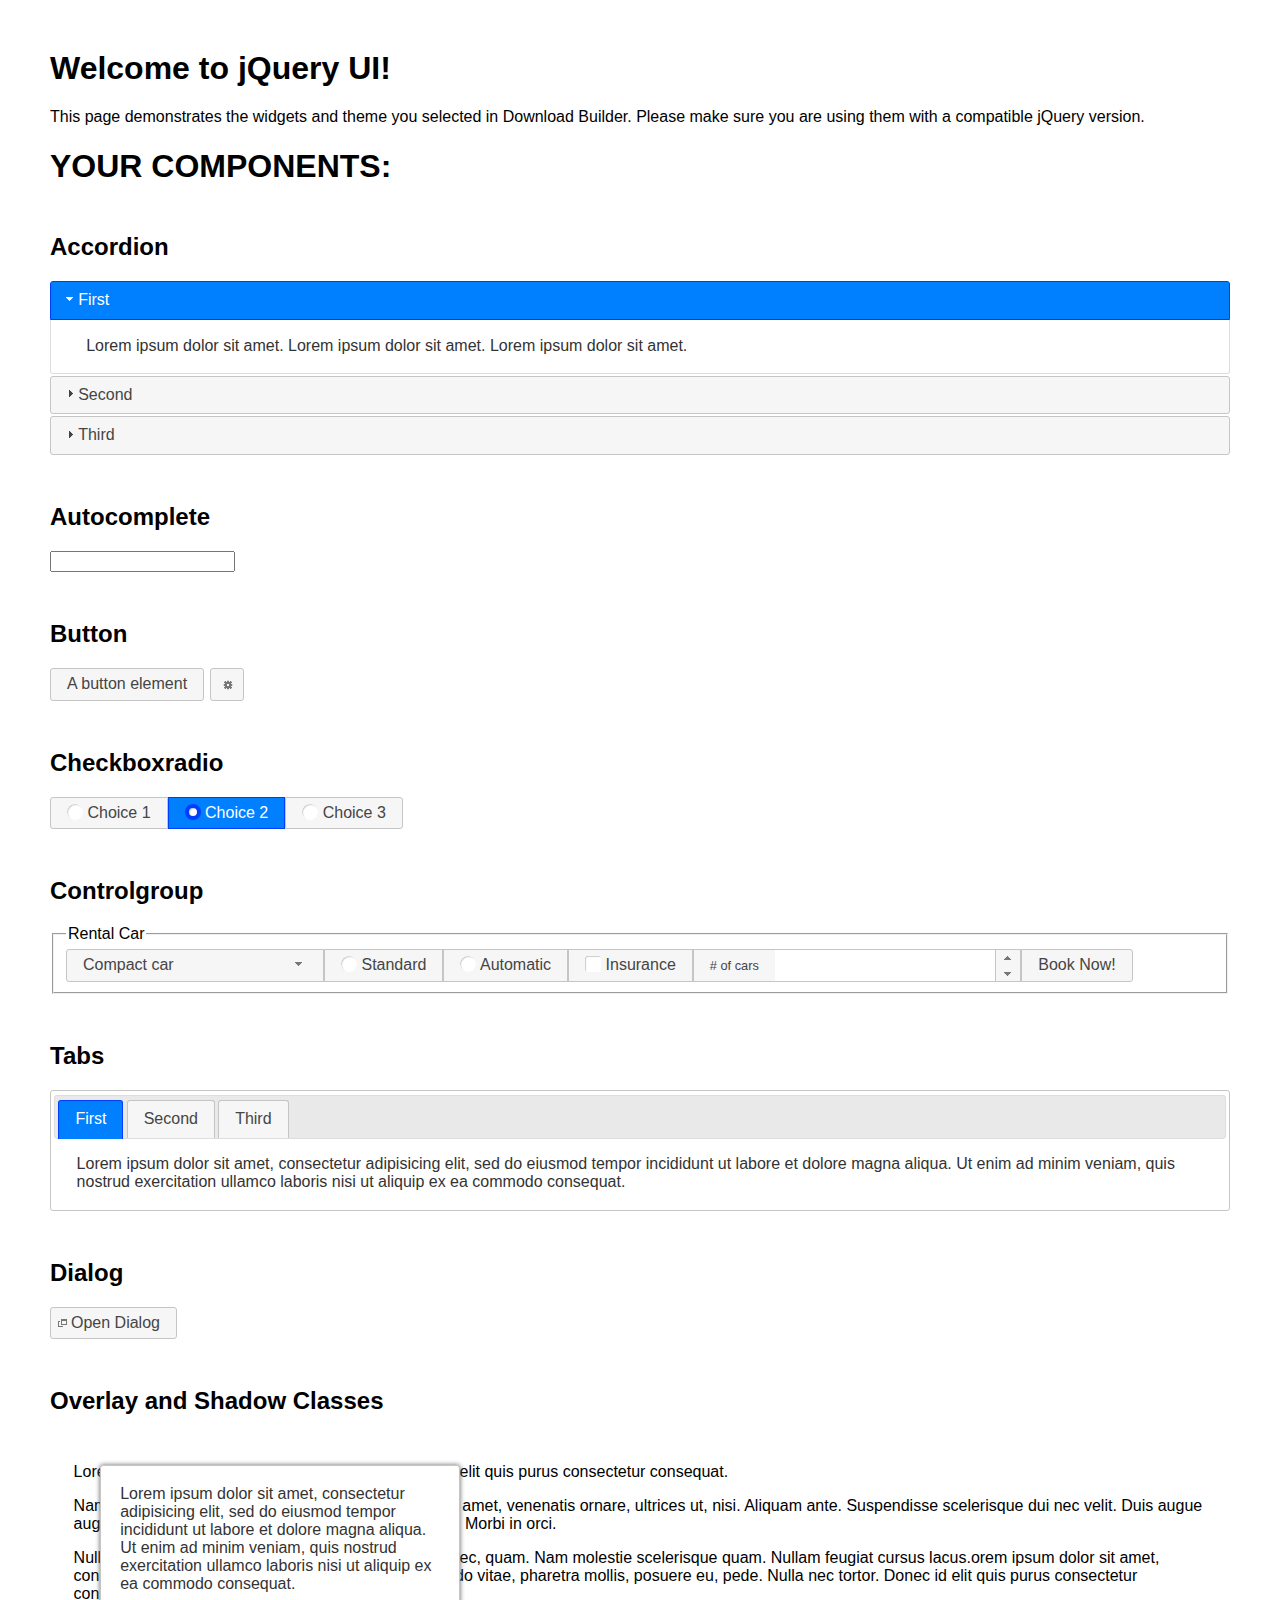
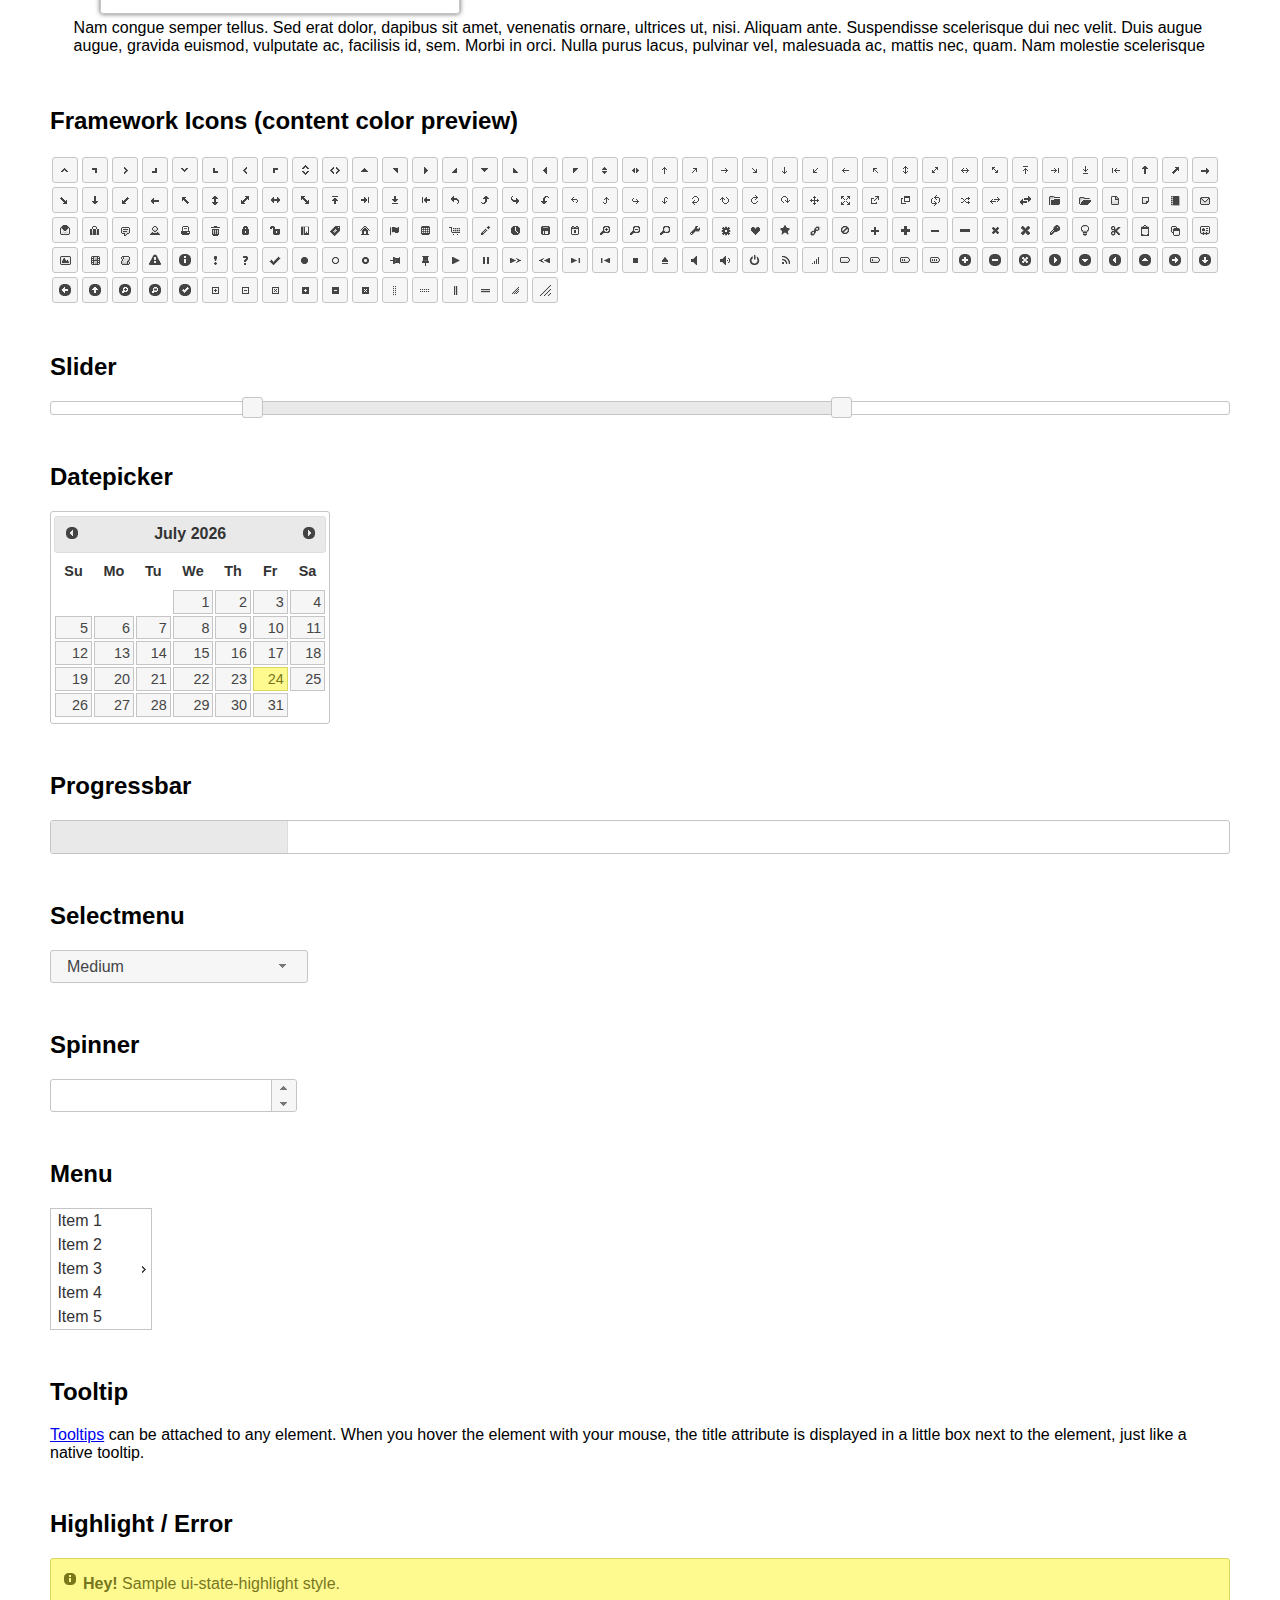
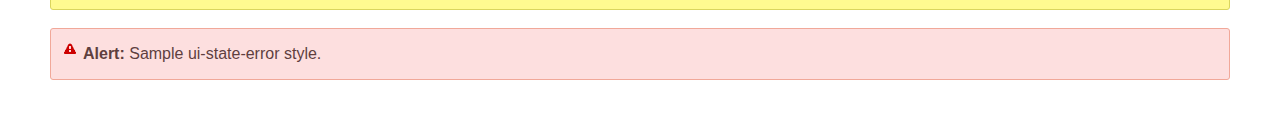
<file: js/jquery-ui/index.html>
<!doctype html>
<html lang="us">
<head>
	<meta charset="utf-8">
	<title>jQuery UI Example Page</title>
	<link href="jquery-ui.css" rel="stylesheet">
	<style>
	body{
		font-family: "Trebuchet MS", sans-serif;
		margin: 50px;
	}
	.demoHeaders {
		margin-top: 2em;
	}
	#dialog-link {
		padding: .4em 1em .4em 20px;
		text-decoration: none;
		position: relative;
	}
	#dialog-link span.ui-icon {
		margin: 0 5px 0 0;
		position: absolute;
		left: .2em;
		top: 50%;
		margin-top: -8px;
	}
	#icons {
		margin: 0;
		padding: 0;
	}
	#icons li {
		margin: 2px;
		position: relative;
		padding: 4px 0;
		cursor: pointer;
		float: left;
		list-style: none;
	}
	#icons span.ui-icon {
		float: left;
		margin: 0 4px;
	}
	.fakewindowcontain .ui-widget-overlay {
		position: absolute;
	}
	select {
		width: 200px;
	}
	</style>
</head>
<body>

<h1>Welcome to jQuery UI!</h1>

<div class="ui-widget">
	<p>This page demonstrates the widgets and theme you selected in Download Builder. Please make sure you are using them with a compatible jQuery version.</p>
</div>

<h1>YOUR COMPONENTS:</h1>


<!-- Accordion -->
<h2 class="demoHeaders">Accordion</h2>
<div id="accordion">
	<h3>First</h3>
	<div>Lorem ipsum dolor sit amet. Lorem ipsum dolor sit amet. Lorem ipsum dolor sit amet.</div>
	<h3>Second</h3>
	<div>Phasellus mattis tincidunt nibh.</div>
	<h3>Third</h3>
	<div>Nam dui erat, auctor a, dignissim quis.</div>
</div>



<!-- Autocomplete -->
<h2 class="demoHeaders">Autocomplete</h2>
<div>
	<input id="autocomplete" title="type &quot;a&quot;">
</div>



<!-- Button -->
<h2 class="demoHeaders">Button</h2>
<button id="button">A button element</button>
<button id="button-icon">An icon-only button</button>



<!-- Checkboxradio -->
<h2 class="demoHeaders">Checkboxradio</h2>
<form style="margin-top: 1em;">
	<div id="radioset">
		<input type="radio" id="radio1" name="radio"><label for="radio1">Choice 1</label>
		<input type="radio" id="radio2" name="radio" checked="checked"><label for="radio2">Choice 2</label>
		<input type="radio" id="radio3" name="radio"><label for="radio3">Choice 3</label>
	</div>
</form>



<!-- Controlgroup -->
<h2 class="demoHeaders">Controlgroup</h2>
<fieldset>
	<legend>Rental Car</legend>
	<div id="controlgroup">
		<select id="car-type">
			<option>Compact car</option>
			<option>Midsize car</option>
			<option>Full size car</option>
			<option>SUV</option>
			<option>Luxury</option>
			<option>Truck</option>
			<option>Van</option>
		</select>
		<label for="transmission-standard">Standard</label>
		<input type="radio" name="transmission" id="transmission-standard">
		<label for="transmission-automatic">Automatic</label>
		<input type="radio" name="transmission" id="transmission-automatic">
		<label for="insurance">Insurance</label>
		<input type="checkbox" name="insurance" id="insurance">
		<label for="horizontal-spinner" class="ui-controlgroup-label"># of cars</label>
		<input id="horizontal-spinner" class="ui-spinner-input">
		<button>Book Now!</button>
	</div>
</fieldset>



<!-- Tabs -->
<h2 class="demoHeaders">Tabs</h2>
<div id="tabs">
	<ul>
		<li><a href="#tabs-1">First</a></li>
		<li><a href="#tabs-2">Second</a></li>
		<li><a href="#tabs-3">Third</a></li>
	</ul>
	<div id="tabs-1">Lorem ipsum dolor sit amet, consectetur adipisicing elit, sed do eiusmod tempor incididunt ut labore et dolore magna aliqua. Ut enim ad minim veniam, quis nostrud exercitation ullamco laboris nisi ut aliquip ex ea commodo consequat.</div>
	<div id="tabs-2">Phasellus mattis tincidunt nibh. Cras orci urna, blandit id, pretium vel, aliquet ornare, felis. Maecenas scelerisque sem non nisl. Fusce sed lorem in enim dictum bibendum.</div>
	<div id="tabs-3">Nam dui erat, auctor a, dignissim quis, sollicitudin eu, felis. Pellentesque nisi urna, interdum eget, sagittis et, consequat vestibulum, lacus. Mauris porttitor ullamcorper augue.</div>
</div>



<h2 class="demoHeaders">Dialog</h2>
<p>
	<button id="dialog-link" class="ui-button ui-corner-all ui-widget">
		<span class="ui-icon ui-icon-newwin"></span>Open Dialog
	</button>
</p>

<h2 class="demoHeaders">Overlay and Shadow Classes</h2>
<div style="position: relative; width: 96%; height: 200px; padding:1% 2%; overflow:hidden;" class="fakewindowcontain">
	<p>Lorem ipsum dolor sit amet,  Nulla nec tortor. Donec id elit quis purus consectetur consequat. </p><p>Nam congue semper tellus. Sed erat dolor, dapibus sit amet, venenatis ornare, ultrices ut, nisi. Aliquam ante. Suspendisse scelerisque dui nec velit. Duis augue augue, gravida euismod, vulputate ac, facilisis id, sem. Morbi in orci. </p><p>Nulla purus lacus, pulvinar vel, malesuada ac, mattis nec, quam. Nam molestie scelerisque quam. Nullam feugiat cursus lacus.orem ipsum dolor sit amet, consectetur adipiscing elit. Donec libero risus, commodo vitae, pharetra mollis, posuere eu, pede. Nulla nec tortor. Donec id elit quis purus consectetur consequat. </p><p>Nam congue semper tellus. Sed erat dolor, dapibus sit amet, venenatis ornare, ultrices ut, nisi. Aliquam ante. Suspendisse scelerisque dui nec velit. Duis augue augue, gravida euismod, vulputate ac, facilisis id, sem. Morbi in orci. Nulla purus lacus, pulvinar vel, malesuada ac, mattis nec, quam. Nam molestie scelerisque quam. </p><p>Nullam feugiat cursus lacus.orem ipsum dolor sit amet, consectetur adipiscing elit. Donec libero risus, commodo vitae, pharetra mollis, posuere eu, pede. Nulla nec tortor. Donec id elit quis purus consectetur consequat. Nam congue semper tellus. Sed erat dolor, dapibus sit amet, venenatis ornare, ultrices ut, nisi. Aliquam ante. </p><p>Suspendisse scelerisque dui nec velit. Duis augue augue, gravida euismod, vulputate ac, facilisis id, sem. Morbi in orci. Nulla purus lacus, pulvinar vel, malesuada ac, mattis nec, quam. Nam molestie scelerisque quam. Nullam feugiat cursus lacus.orem ipsum dolor sit amet, consectetur adipiscing elit. Donec libero risus, commodo vitae, pharetra mollis, posuere eu, pede. Nulla nec tortor. Donec id elit quis purus consectetur consequat. Nam congue semper tellus. Sed erat dolor, dapibus sit amet, venenatis ornare, ultrices ut, nisi. </p>

	<!-- ui-dialog -->
	<div class="ui-widget-overlay ui-front"></div>
	<div style="position: absolute; width: 320px; left: 50px; top: 30px; padding: 1.2em" class="ui-widget ui-front ui-widget-content ui-corner-all ui-widget-shadow">
		Lorem ipsum dolor sit amet, consectetur adipisicing elit, sed do eiusmod tempor incididunt ut labore et dolore magna aliqua. Ut enim ad minim veniam, quis nostrud exercitation ullamco laboris nisi ut aliquip ex ea commodo consequat.
	</div>

</div>

<!-- ui-dialog -->
<div id="dialog" title="Dialog Title">
	<p>Lorem ipsum dolor sit amet, consectetur adipisicing elit, sed do eiusmod tempor incididunt ut labore et dolore magna aliqua. Ut enim ad minim veniam, quis nostrud exercitation ullamco laboris nisi ut aliquip ex ea commodo consequat.</p>
</div>



<h2 class="demoHeaders">Framework Icons (content color preview)</h2>
<ul id="icons" class="ui-widget ui-helper-clearfix">
	<li class="ui-state-default ui-corner-all" title=".ui-icon-caret-1-n"><span class="ui-icon ui-icon-caret-1-n"></span></li>
	<li class="ui-state-default ui-corner-all" title=".ui-icon-caret-1-ne"><span class="ui-icon ui-icon-caret-1-ne"></span></li>
	<li class="ui-state-default ui-corner-all" title=".ui-icon-caret-1-e"><span class="ui-icon ui-icon-caret-1-e"></span></li>
	<li class="ui-state-default ui-corner-all" title=".ui-icon-caret-1-se"><span class="ui-icon ui-icon-caret-1-se"></span></li>
	<li class="ui-state-default ui-corner-all" title=".ui-icon-caret-1-s"><span class="ui-icon ui-icon-caret-1-s"></span></li>
	<li class="ui-state-default ui-corner-all" title=".ui-icon-caret-1-sw"><span class="ui-icon ui-icon-caret-1-sw"></span></li>
	<li class="ui-state-default ui-corner-all" title=".ui-icon-caret-1-w"><span class="ui-icon ui-icon-caret-1-w"></span></li>
	<li class="ui-state-default ui-corner-all" title=".ui-icon-caret-1-nw"><span class="ui-icon ui-icon-caret-1-nw"></span></li>
	<li class="ui-state-default ui-corner-all" title=".ui-icon-caret-2-n-s"><span class="ui-icon ui-icon-caret-2-n-s"></span></li>
	<li class="ui-state-default ui-corner-all" title=".ui-icon-caret-2-e-w"><span class="ui-icon ui-icon-caret-2-e-w"></span></li>
	<li class="ui-state-default ui-corner-all" title=".ui-icon-triangle-1-n"><span class="ui-icon ui-icon-triangle-1-n"></span></li>
	<li class="ui-state-default ui-corner-all" title=".ui-icon-triangle-1-ne"><span class="ui-icon ui-icon-triangle-1-ne"></span></li>
	<li class="ui-state-default ui-corner-all" title=".ui-icon-triangle-1-e"><span class="ui-icon ui-icon-triangle-1-e"></span></li>
	<li class="ui-state-default ui-corner-all" title=".ui-icon-triangle-1-se"><span class="ui-icon ui-icon-triangle-1-se"></span></li>
	<li class="ui-state-default ui-corner-all" title=".ui-icon-triangle-1-s"><span class="ui-icon ui-icon-triangle-1-s"></span></li>
	<li class="ui-state-default ui-corner-all" title=".ui-icon-triangle-1-sw"><span class="ui-icon ui-icon-triangle-1-sw"></span></li>
	<li class="ui-state-default ui-corner-all" title=".ui-icon-triangle-1-w"><span class="ui-icon ui-icon-triangle-1-w"></span></li>
	<li class="ui-state-default ui-corner-all" title=".ui-icon-triangle-1-nw"><span class="ui-icon ui-icon-triangle-1-nw"></span></li>
	<li class="ui-state-default ui-corner-all" title=".ui-icon-triangle-2-n-s"><span class="ui-icon ui-icon-triangle-2-n-s"></span></li>
	<li class="ui-state-default ui-corner-all" title=".ui-icon-triangle-2-e-w"><span class="ui-icon ui-icon-triangle-2-e-w"></span></li>
	<li class="ui-state-default ui-corner-all" title=".ui-icon-arrow-1-n"><span class="ui-icon ui-icon-arrow-1-n"></span></li>
	<li class="ui-state-default ui-corner-all" title=".ui-icon-arrow-1-ne"><span class="ui-icon ui-icon-arrow-1-ne"></span></li>
	<li class="ui-state-default ui-corner-all" title=".ui-icon-arrow-1-e"><span class="ui-icon ui-icon-arrow-1-e"></span></li>
	<li class="ui-state-default ui-corner-all" title=".ui-icon-arrow-1-se"><span class="ui-icon ui-icon-arrow-1-se"></span></li>
	<li class="ui-state-default ui-corner-all" title=".ui-icon-arrow-1-s"><span class="ui-icon ui-icon-arrow-1-s"></span></li>
	<li class="ui-state-default ui-corner-all" title=".ui-icon-arrow-1-sw"><span class="ui-icon ui-icon-arrow-1-sw"></span></li>
	<li class="ui-state-default ui-corner-all" title=".ui-icon-arrow-1-w"><span class="ui-icon ui-icon-arrow-1-w"></span></li>
	<li class="ui-state-default ui-corner-all" title=".ui-icon-arrow-1-nw"><span class="ui-icon ui-icon-arrow-1-nw"></span></li>
	<li class="ui-state-default ui-corner-all" title=".ui-icon-arrow-2-n-s"><span class="ui-icon ui-icon-arrow-2-n-s"></span></li>
	<li class="ui-state-default ui-corner-all" title=".ui-icon-arrow-2-ne-sw"><span class="ui-icon ui-icon-arrow-2-ne-sw"></span></li>
	<li class="ui-state-default ui-corner-all" title=".ui-icon-arrow-2-e-w"><span class="ui-icon ui-icon-arrow-2-e-w"></span></li>
	<li class="ui-state-default ui-corner-all" title=".ui-icon-arrow-2-se-nw"><span class="ui-icon ui-icon-arrow-2-se-nw"></span></li>
	<li class="ui-state-default ui-corner-all" title=".ui-icon-arrowstop-1-n"><span class="ui-icon ui-icon-arrowstop-1-n"></span></li>
	<li class="ui-state-default ui-corner-all" title=".ui-icon-arrowstop-1-e"><span class="ui-icon ui-icon-arrowstop-1-e"></span></li>
	<li class="ui-state-default ui-corner-all" title=".ui-icon-arrowstop-1-s"><span class="ui-icon ui-icon-arrowstop-1-s"></span></li>
	<li class="ui-state-default ui-corner-all" title=".ui-icon-arrowstop-1-w"><span class="ui-icon ui-icon-arrowstop-1-w"></span></li>
	<li class="ui-state-default ui-corner-all" title=".ui-icon-arrowthick-1-n"><span class="ui-icon ui-icon-arrowthick-1-n"></span></li>
	<li class="ui-state-default ui-corner-all" title=".ui-icon-arrowthick-1-ne"><span class="ui-icon ui-icon-arrowthick-1-ne"></span></li>
	<li class="ui-state-default ui-corner-all" title=".ui-icon-arrowthick-1-e"><span class="ui-icon ui-icon-arrowthick-1-e"></span></li>
	<li class="ui-state-default ui-corner-all" title=".ui-icon-arrowthick-1-se"><span class="ui-icon ui-icon-arrowthick-1-se"></span></li>
	<li class="ui-state-default ui-corner-all" title=".ui-icon-arrowthick-1-s"><span class="ui-icon ui-icon-arrowthick-1-s"></span></li>
	<li class="ui-state-default ui-corner-all" title=".ui-icon-arrowthick-1-sw"><span class="ui-icon ui-icon-arrowthick-1-sw"></span></li>
	<li class="ui-state-default ui-corner-all" title=".ui-icon-arrowthick-1-w"><span class="ui-icon ui-icon-arrowthick-1-w"></span></li>
	<li class="ui-state-default ui-corner-all" title=".ui-icon-arrowthick-1-nw"><span class="ui-icon ui-icon-arrowthick-1-nw"></span></li>
	<li class="ui-state-default ui-corner-all" title=".ui-icon-arrowthick-2-n-s"><span class="ui-icon ui-icon-arrowthick-2-n-s"></span></li>
	<li class="ui-state-default ui-corner-all" title=".ui-icon-arrowthick-2-ne-sw"><span class="ui-icon ui-icon-arrowthick-2-ne-sw"></span></li>
	<li class="ui-state-default ui-corner-all" title=".ui-icon-arrowthick-2-e-w"><span class="ui-icon ui-icon-arrowthick-2-e-w"></span></li>
	<li class="ui-state-default ui-corner-all" title=".ui-icon-arrowthick-2-se-nw"><span class="ui-icon ui-icon-arrowthick-2-se-nw"></span></li>
	<li class="ui-state-default ui-corner-all" title=".ui-icon-arrowthickstop-1-n"><span class="ui-icon ui-icon-arrowthickstop-1-n"></span></li>
	<li class="ui-state-default ui-corner-all" title=".ui-icon-arrowthickstop-1-e"><span class="ui-icon ui-icon-arrowthickstop-1-e"></span></li>
	<li class="ui-state-default ui-corner-all" title=".ui-icon-arrowthickstop-1-s"><span class="ui-icon ui-icon-arrowthickstop-1-s"></span></li>
	<li class="ui-state-default ui-corner-all" title=".ui-icon-arrowthickstop-1-w"><span class="ui-icon ui-icon-arrowthickstop-1-w"></span></li>
	<li class="ui-state-default ui-corner-all" title=".ui-icon-arrowreturnthick-1-w"><span class="ui-icon ui-icon-arrowreturnthick-1-w"></span></li>
	<li class="ui-state-default ui-corner-all" title=".ui-icon-arrowreturnthick-1-n"><span class="ui-icon ui-icon-arrowreturnthick-1-n"></span></li>
	<li class="ui-state-default ui-corner-all" title=".ui-icon-arrowreturnthick-1-e"><span class="ui-icon ui-icon-arrowreturnthick-1-e"></span></li>
	<li class="ui-state-default ui-corner-all" title=".ui-icon-arrowreturnthick-1-s"><span class="ui-icon ui-icon-arrowreturnthick-1-s"></span></li>
	<li class="ui-state-default ui-corner-all" title=".ui-icon-arrowreturn-1-w"><span class="ui-icon ui-icon-arrowreturn-1-w"></span></li>
	<li class="ui-state-default ui-corner-all" title=".ui-icon-arrowreturn-1-n"><span class="ui-icon ui-icon-arrowreturn-1-n"></span></li>
	<li class="ui-state-default ui-corner-all" title=".ui-icon-arrowreturn-1-e"><span class="ui-icon ui-icon-arrowreturn-1-e"></span></li>
	<li class="ui-state-default ui-corner-all" title=".ui-icon-arrowreturn-1-s"><span class="ui-icon ui-icon-arrowreturn-1-s"></span></li>
	<li class="ui-state-default ui-corner-all" title=".ui-icon-arrowrefresh-1-w"><span class="ui-icon ui-icon-arrowrefresh-1-w"></span></li>
	<li class="ui-state-default ui-corner-all" title=".ui-icon-arrowrefresh-1-n"><span class="ui-icon ui-icon-arrowrefresh-1-n"></span></li>
	<li class="ui-state-default ui-corner-all" title=".ui-icon-arrowrefresh-1-e"><span class="ui-icon ui-icon-arrowrefresh-1-e"></span></li>
	<li class="ui-state-default ui-corner-all" title=".ui-icon-arrowrefresh-1-s"><span class="ui-icon ui-icon-arrowrefresh-1-s"></span></li>
	<li class="ui-state-default ui-corner-all" title=".ui-icon-arrow-4"><span class="ui-icon ui-icon-arrow-4"></span></li>
	<li class="ui-state-default ui-corner-all" title=".ui-icon-arrow-4-diag"><span class="ui-icon ui-icon-arrow-4-diag"></span></li>
	<li class="ui-state-default ui-corner-all" title=".ui-icon-extlink"><span class="ui-icon ui-icon-extlink"></span></li>
	<li class="ui-state-default ui-corner-all" title=".ui-icon-newwin"><span class="ui-icon ui-icon-newwin"></span></li>
	<li class="ui-state-default ui-corner-all" title=".ui-icon-refresh"><span class="ui-icon ui-icon-refresh"></span></li>
	<li class="ui-state-default ui-corner-all" title=".ui-icon-shuffle"><span class="ui-icon ui-icon-shuffle"></span></li>
	<li class="ui-state-default ui-corner-all" title=".ui-icon-transfer-e-w"><span class="ui-icon ui-icon-transfer-e-w"></span></li>
	<li class="ui-state-default ui-corner-all" title=".ui-icon-transferthick-e-w"><span class="ui-icon ui-icon-transferthick-e-w"></span></li>
	<li class="ui-state-default ui-corner-all" title=".ui-icon-folder-collapsed"><span class="ui-icon ui-icon-folder-collapsed"></span></li>
	<li class="ui-state-default ui-corner-all" title=".ui-icon-folder-open"><span class="ui-icon ui-icon-folder-open"></span></li>
	<li class="ui-state-default ui-corner-all" title=".ui-icon-document"><span class="ui-icon ui-icon-document"></span></li>
	<li class="ui-state-default ui-corner-all" title=".ui-icon-document-b"><span class="ui-icon ui-icon-document-b"></span></li>
	<li class="ui-state-default ui-corner-all" title=".ui-icon-note"><span class="ui-icon ui-icon-note"></span></li>
	<li class="ui-state-default ui-corner-all" title=".ui-icon-mail-closed"><span class="ui-icon ui-icon-mail-closed"></span></li>
	<li class="ui-state-default ui-corner-all" title=".ui-icon-mail-open"><span class="ui-icon ui-icon-mail-open"></span></li>
	<li class="ui-state-default ui-corner-all" title=".ui-icon-suitcase"><span class="ui-icon ui-icon-suitcase"></span></li>
	<li class="ui-state-default ui-corner-all" title=".ui-icon-comment"><span class="ui-icon ui-icon-comment"></span></li>
	<li class="ui-state-default ui-corner-all" title=".ui-icon-person"><span class="ui-icon ui-icon-person"></span></li>
	<li class="ui-state-default ui-corner-all" title=".ui-icon-print"><span class="ui-icon ui-icon-print"></span></li>
	<li class="ui-state-default ui-corner-all" title=".ui-icon-trash"><span class="ui-icon ui-icon-trash"></span></li>
	<li class="ui-state-default ui-corner-all" title=".ui-icon-locked"><span class="ui-icon ui-icon-locked"></span></li>
	<li class="ui-state-default ui-corner-all" title=".ui-icon-unlocked"><span class="ui-icon ui-icon-unlocked"></span></li>
	<li class="ui-state-default ui-corner-all" title=".ui-icon-bookmark"><span class="ui-icon ui-icon-bookmark"></span></li>
	<li class="ui-state-default ui-corner-all" title=".ui-icon-tag"><span class="ui-icon ui-icon-tag"></span></li>
	<li class="ui-state-default ui-corner-all" title=".ui-icon-home"><span class="ui-icon ui-icon-home"></span></li>
	<li class="ui-state-default ui-corner-all" title=".ui-icon-flag"><span class="ui-icon ui-icon-flag"></span></li>
	<li class="ui-state-default ui-corner-all" title=".ui-icon-calculator"><span class="ui-icon ui-icon-calculator"></span></li>
	<li class="ui-state-default ui-corner-all" title=".ui-icon-cart"><span class="ui-icon ui-icon-cart"></span></li>
	<li class="ui-state-default ui-corner-all" title=".ui-icon-pencil"><span class="ui-icon ui-icon-pencil"></span></li>
	<li class="ui-state-default ui-corner-all" title=".ui-icon-clock"><span class="ui-icon ui-icon-clock"></span></li>
	<li class="ui-state-default ui-corner-all" title=".ui-icon-disk"><span class="ui-icon ui-icon-disk"></span></li>
	<li class="ui-state-default ui-corner-all" title=".ui-icon-calendar"><span class="ui-icon ui-icon-calendar"></span></li>
	<li class="ui-state-default ui-corner-all" title=".ui-icon-zoomin"><span class="ui-icon ui-icon-zoomin"></span></li>
	<li class="ui-state-default ui-corner-all" title=".ui-icon-zoomout"><span class="ui-icon ui-icon-zoomout"></span></li>
	<li class="ui-state-default ui-corner-all" title=".ui-icon-search"><span class="ui-icon ui-icon-search"></span></li>
	<li class="ui-state-default ui-corner-all" title=".ui-icon-wrench"><span class="ui-icon ui-icon-wrench"></span></li>
	<li class="ui-state-default ui-corner-all" title=".ui-icon-gear"><span class="ui-icon ui-icon-gear"></span></li>
	<li class="ui-state-default ui-corner-all" title=".ui-icon-heart"><span class="ui-icon ui-icon-heart"></span></li>
	<li class="ui-state-default ui-corner-all" title=".ui-icon-star"><span class="ui-icon ui-icon-star"></span></li>
	<li class="ui-state-default ui-corner-all" title=".ui-icon-link"><span class="ui-icon ui-icon-link"></span></li>
	<li class="ui-state-default ui-corner-all" title=".ui-icon-cancel"><span class="ui-icon ui-icon-cancel"></span></li>
	<li class="ui-state-default ui-corner-all" title=".ui-icon-plus"><span class="ui-icon ui-icon-plus"></span></li>
	<li class="ui-state-default ui-corner-all" title=".ui-icon-plusthick"><span class="ui-icon ui-icon-plusthick"></span></li>
	<li class="ui-state-default ui-corner-all" title=".ui-icon-minus"><span class="ui-icon ui-icon-minus"></span></li>
	<li class="ui-state-default ui-corner-all" title=".ui-icon-minusthick"><span class="ui-icon ui-icon-minusthick"></span></li>
	<li class="ui-state-default ui-corner-all" title=".ui-icon-close"><span class="ui-icon ui-icon-close"></span></li>
	<li class="ui-state-default ui-corner-all" title=".ui-icon-closethick"><span class="ui-icon ui-icon-closethick"></span></li>
	<li class="ui-state-default ui-corner-all" title=".ui-icon-key"><span class="ui-icon ui-icon-key"></span></li>
	<li class="ui-state-default ui-corner-all" title=".ui-icon-lightbulb"><span class="ui-icon ui-icon-lightbulb"></span></li>
	<li class="ui-state-default ui-corner-all" title=".ui-icon-scissors"><span class="ui-icon ui-icon-scissors"></span></li>
	<li class="ui-state-default ui-corner-all" title=".ui-icon-clipboard"><span class="ui-icon ui-icon-clipboard"></span></li>
	<li class="ui-state-default ui-corner-all" title=".ui-icon-copy"><span class="ui-icon ui-icon-copy"></span></li>
	<li class="ui-state-default ui-corner-all" title=".ui-icon-contact"><span class="ui-icon ui-icon-contact"></span></li>
	<li class="ui-state-default ui-corner-all" title=".ui-icon-image"><span class="ui-icon ui-icon-image"></span></li>
	<li class="ui-state-default ui-corner-all" title=".ui-icon-video"><span class="ui-icon ui-icon-video"></span></li>
	<li class="ui-state-default ui-corner-all" title=".ui-icon-script"><span class="ui-icon ui-icon-script"></span></li>
	<li class="ui-state-default ui-corner-all" title=".ui-icon-alert"><span class="ui-icon ui-icon-alert"></span></li>
	<li class="ui-state-default ui-corner-all" title=".ui-icon-info"><span class="ui-icon ui-icon-info"></span></li>
	<li class="ui-state-default ui-corner-all" title=".ui-icon-notice"><span class="ui-icon ui-icon-notice"></span></li>
	<li class="ui-state-default ui-corner-all" title=".ui-icon-help"><span class="ui-icon ui-icon-help"></span></li>
	<li class="ui-state-default ui-corner-all" title=".ui-icon-check"><span class="ui-icon ui-icon-check"></span></li>
	<li class="ui-state-default ui-corner-all" title=".ui-icon-bullet"><span class="ui-icon ui-icon-bullet"></span></li>
	<li class="ui-state-default ui-corner-all" title=".ui-icon-radio-off"><span class="ui-icon ui-icon-radio-off"></span></li>
	<li class="ui-state-default ui-corner-all" title=".ui-icon-radio-on"><span class="ui-icon ui-icon-radio-on"></span></li>
	<li class="ui-state-default ui-corner-all" title=".ui-icon-pin-w"><span class="ui-icon ui-icon-pin-w"></span></li>
	<li class="ui-state-default ui-corner-all" title=".ui-icon-pin-s"><span class="ui-icon ui-icon-pin-s"></span></li>
	<li class="ui-state-default ui-corner-all" title=".ui-icon-play"><span class="ui-icon ui-icon-play"></span></li>
	<li class="ui-state-default ui-corner-all" title=".ui-icon-pause"><span class="ui-icon ui-icon-pause"></span></li>
	<li class="ui-state-default ui-corner-all" title=".ui-icon-seek-next"><span class="ui-icon ui-icon-seek-next"></span></li>
	<li class="ui-state-default ui-corner-all" title=".ui-icon-seek-prev"><span class="ui-icon ui-icon-seek-prev"></span></li>
	<li class="ui-state-default ui-corner-all" title=".ui-icon-seek-end"><span class="ui-icon ui-icon-seek-end"></span></li>
	<li class="ui-state-default ui-corner-all" title=".ui-icon-seek-first"><span class="ui-icon ui-icon-seek-first"></span></li>
	<li class="ui-state-default ui-corner-all" title=".ui-icon-stop"><span class="ui-icon ui-icon-stop"></span></li>
	<li class="ui-state-default ui-corner-all" title=".ui-icon-eject"><span class="ui-icon ui-icon-eject"></span></li>
	<li class="ui-state-default ui-corner-all" title=".ui-icon-volume-off"><span class="ui-icon ui-icon-volume-off"></span></li>
	<li class="ui-state-default ui-corner-all" title=".ui-icon-volume-on"><span class="ui-icon ui-icon-volume-on"></span></li>
	<li class="ui-state-default ui-corner-all" title=".ui-icon-power"><span class="ui-icon ui-icon-power"></span></li>
	<li class="ui-state-default ui-corner-all" title=".ui-icon-signal-diag"><span class="ui-icon ui-icon-signal-diag"></span></li>
	<li class="ui-state-default ui-corner-all" title=".ui-icon-signal"><span class="ui-icon ui-icon-signal"></span></li>
	<li class="ui-state-default ui-corner-all" title=".ui-icon-battery-0"><span class="ui-icon ui-icon-battery-0"></span></li>
	<li class="ui-state-default ui-corner-all" title=".ui-icon-battery-1"><span class="ui-icon ui-icon-battery-1"></span></li>
	<li class="ui-state-default ui-corner-all" title=".ui-icon-battery-2"><span class="ui-icon ui-icon-battery-2"></span></li>
	<li class="ui-state-default ui-corner-all" title=".ui-icon-battery-3"><span class="ui-icon ui-icon-battery-3"></span></li>
	<li class="ui-state-default ui-corner-all" title=".ui-icon-circle-plus"><span class="ui-icon ui-icon-circle-plus"></span></li>
	<li class="ui-state-default ui-corner-all" title=".ui-icon-circle-minus"><span class="ui-icon ui-icon-circle-minus"></span></li>
	<li class="ui-state-default ui-corner-all" title=".ui-icon-circle-close"><span class="ui-icon ui-icon-circle-close"></span></li>
	<li class="ui-state-default ui-corner-all" title=".ui-icon-circle-triangle-e"><span class="ui-icon ui-icon-circle-triangle-e"></span></li>
	<li class="ui-state-default ui-corner-all" title=".ui-icon-circle-triangle-s"><span class="ui-icon ui-icon-circle-triangle-s"></span></li>
	<li class="ui-state-default ui-corner-all" title=".ui-icon-circle-triangle-w"><span class="ui-icon ui-icon-circle-triangle-w"></span></li>
	<li class="ui-state-default ui-corner-all" title=".ui-icon-circle-triangle-n"><span class="ui-icon ui-icon-circle-triangle-n"></span></li>
	<li class="ui-state-default ui-corner-all" title=".ui-icon-circle-arrow-e"><span class="ui-icon ui-icon-circle-arrow-e"></span></li>
	<li class="ui-state-default ui-corner-all" title=".ui-icon-circle-arrow-s"><span class="ui-icon ui-icon-circle-arrow-s"></span></li>
	<li class="ui-state-default ui-corner-all" title=".ui-icon-circle-arrow-w"><span class="ui-icon ui-icon-circle-arrow-w"></span></li>
	<li class="ui-state-default ui-corner-all" title=".ui-icon-circle-arrow-n"><span class="ui-icon ui-icon-circle-arrow-n"></span></li>
	<li class="ui-state-default ui-corner-all" title=".ui-icon-circle-zoomin"><span class="ui-icon ui-icon-circle-zoomin"></span></li>
	<li class="ui-state-default ui-corner-all" title=".ui-icon-circle-zoomout"><span class="ui-icon ui-icon-circle-zoomout"></span></li>
	<li class="ui-state-default ui-corner-all" title=".ui-icon-circle-check"><span class="ui-icon ui-icon-circle-check"></span></li>
	<li class="ui-state-default ui-corner-all" title=".ui-icon-circlesmall-plus"><span class="ui-icon ui-icon-circlesmall-plus"></span></li>
	<li class="ui-state-default ui-corner-all" title=".ui-icon-circlesmall-minus"><span class="ui-icon ui-icon-circlesmall-minus"></span></li>
	<li class="ui-state-default ui-corner-all" title=".ui-icon-circlesmall-close"><span class="ui-icon ui-icon-circlesmall-close"></span></li>
	<li class="ui-state-default ui-corner-all" title=".ui-icon-squaresmall-plus"><span class="ui-icon ui-icon-squaresmall-plus"></span></li>
	<li class="ui-state-default ui-corner-all" title=".ui-icon-squaresmall-minus"><span class="ui-icon ui-icon-squaresmall-minus"></span></li>
	<li class="ui-state-default ui-corner-all" title=".ui-icon-squaresmall-close"><span class="ui-icon ui-icon-squaresmall-close"></span></li>
	<li class="ui-state-default ui-corner-all" title=".ui-icon-grip-dotted-vertical"><span class="ui-icon ui-icon-grip-dotted-vertical"></span></li>
	<li class="ui-state-default ui-corner-all" title=".ui-icon-grip-dotted-horizontal"><span class="ui-icon ui-icon-grip-dotted-horizontal"></span></li>
	<li class="ui-state-default ui-corner-all" title=".ui-icon-grip-solid-vertical"><span class="ui-icon ui-icon-grip-solid-vertical"></span></li>
	<li class="ui-state-default ui-corner-all" title=".ui-icon-grip-solid-horizontal"><span class="ui-icon ui-icon-grip-solid-horizontal"></span></li>
	<li class="ui-state-default ui-corner-all" title=".ui-icon-gripsmall-diagonal-se"><span class="ui-icon ui-icon-gripsmall-diagonal-se"></span></li>
	<li class="ui-state-default ui-corner-all" title=".ui-icon-grip-diagonal-se"><span class="ui-icon ui-icon-grip-diagonal-se"></span></li>
</ul>


<!-- Slider -->
<h2 class="demoHeaders">Slider</h2>
<div id="slider"></div>



<!-- Datepicker -->
<h2 class="demoHeaders">Datepicker</h2>
<div id="datepicker"></div>



<!-- Progressbar -->
<h2 class="demoHeaders">Progressbar</h2>
<div id="progressbar"></div>



<!-- Progressbar -->
<h2 class="demoHeaders">Selectmenu</h2>
<select id="selectmenu">
	<option>Slower</option>
	<option>Slow</option>
	<option selected="selected">Medium</option>
	<option>Fast</option>
	<option>Faster</option>
</select>



<!-- Spinner -->
<h2 class="demoHeaders">Spinner</h2>
<input id="spinner">



<!-- Menu -->
<h2 class="demoHeaders">Menu</h2>
<ul style="width:100px;" id="menu">
	<li><div>Item 1</div></li>
	<li><div>Item 2</div></li>
	<li><div>Item 3</div>
		<ul>
			<li><div>Item 3-1</div></li>
			<li><div>Item 3-2</div></li>
			<li><div>Item 3-3</div></li>
			<li><div>Item 3-4</div></li>
			<li><div>Item 3-5</div></li>
		</ul>
	</li>
	<li><div>Item 4</div></li>
	<li><div>Item 5</div></li>
</ul>



<!-- Tooltip -->
<h2 class="demoHeaders">Tooltip</h2>
<p id="tooltip">
	<a href="#" title="That&apos;s what this widget is">Tooltips</a> can be attached to any element. When you hover
the element with your mouse, the title attribute is displayed in a little box next to the element, just like a native tooltip.
</p>


<!-- Highlight / Error -->
<h2 class="demoHeaders">Highlight / Error</h2>
<div class="ui-widget">
	<div class="ui-state-highlight ui-corner-all" style="margin-top: 20px; padding: 0 .7em;">
		<p><span class="ui-icon ui-icon-info" style="float: left; margin-right: .3em;"></span>
		<strong>Hey!</strong> Sample ui-state-highlight style.</p>
	</div>
</div>
<br>
<div class="ui-widget">
	<div class="ui-state-error ui-corner-all" style="padding: 0 .7em;">
		<p><span class="ui-icon ui-icon-alert" style="float: left; margin-right: .3em;"></span>
		<strong>Alert:</strong> Sample ui-state-error style.</p>
	</div>
</div>

<script src="external/jquery/jquery.js"></script>
<script src="jquery-ui.js"></script>
<script>

$( "#accordion" ).accordion();



var availableTags = [
	"ActionScript",
	"AppleScript",
	"Asp",
	"BASIC",
	"C",
	"C++",
	"Clojure",
	"COBOL",
	"ColdFusion",
	"Erlang",
	"Fortran",
	"Groovy",
	"Haskell",
	"Java",
	"JavaScript",
	"Lisp",
	"Perl",
	"PHP",
	"Python",
	"Ruby",
	"Scala",
	"Scheme"
];
$( "#autocomplete" ).autocomplete({
	source: availableTags
});



$( "#button" ).button();
$( "#button-icon" ).button({
	icon: "ui-icon-gear",
	showLabel: false
});



$( "#radioset" ).buttonset();



$( "#controlgroup" ).controlgroup();



$( "#tabs" ).tabs();



$( "#dialog" ).dialog({
	autoOpen: false,
	width: 400,
	buttons: [
		{
			text: "Ok",
			click: function() {
				$( this ).dialog( "close" );
			}
		},
		{
			text: "Cancel",
			click: function() {
				$( this ).dialog( "close" );
			}
		}
	]
});

// Link to open the dialog
$( "#dialog-link" ).click(function( event ) {
	$( "#dialog" ).dialog( "open" );
	event.preventDefault();
});



$( "#datepicker" ).datepicker({
	inline: true
});



$( "#slider" ).slider({
	range: true,
	values: [ 17, 67 ]
});



$( "#progressbar" ).progressbar({
	value: 20
});



$( "#spinner" ).spinner();



$( "#menu" ).menu();



$( "#tooltip" ).tooltip();



$( "#selectmenu" ).selectmenu();


// Hover states on the static widgets
$( "#dialog-link, #icons li" ).hover(
	function() {
		$( this ).addClass( "ui-state-hover" );
	},
	function() {
		$( this ).removeClass( "ui-state-hover" );
	}
);
</script>
</body>
</html>
</file>
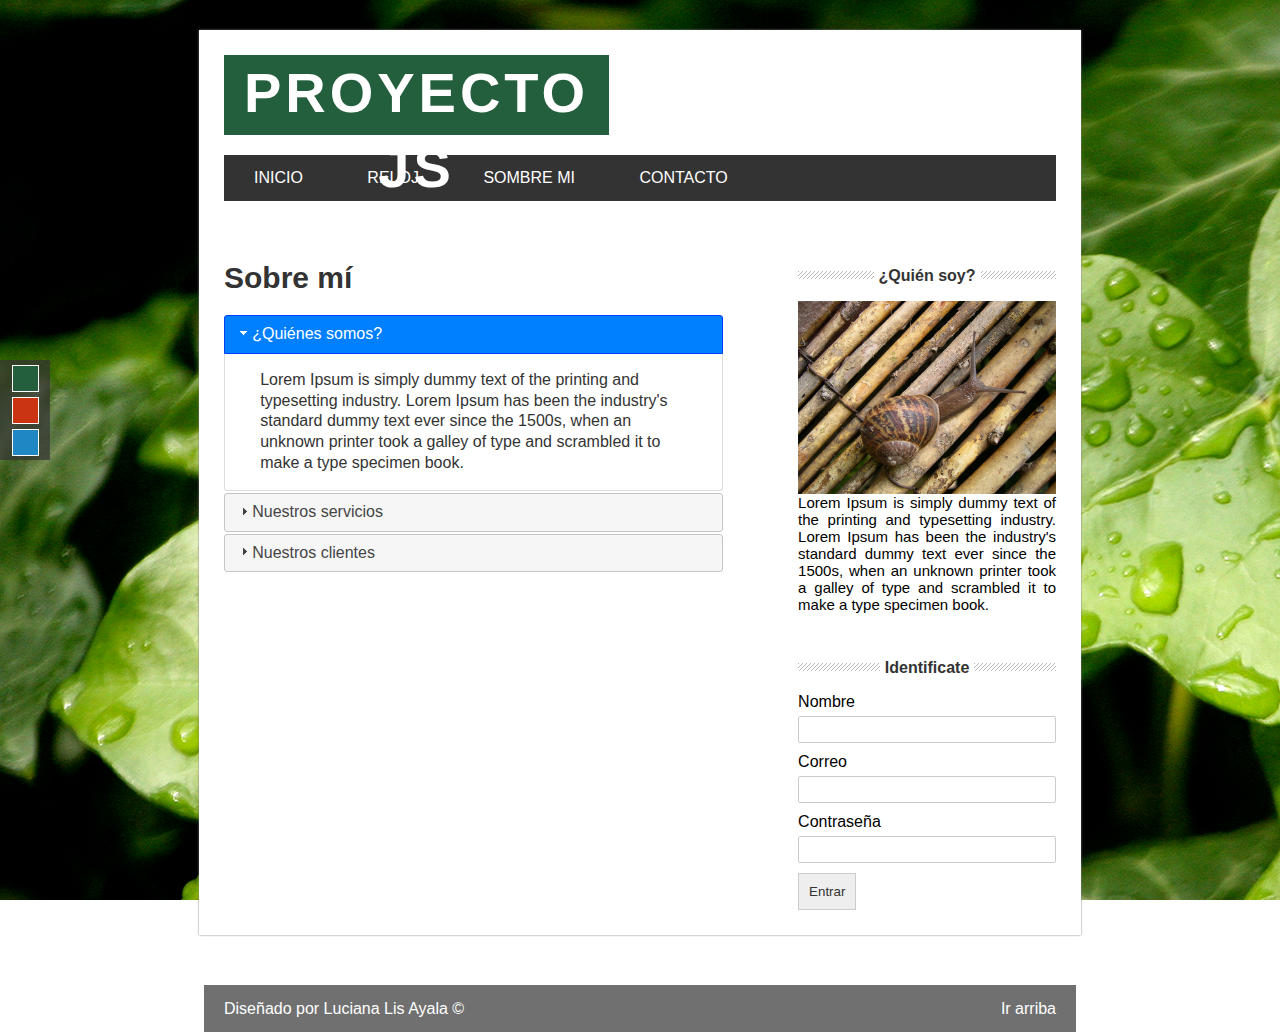
<file: about.html>
<DOCTYPE html>
<html lang="es">
	<head>
		<meta charset="utf-8"/>
		<title>Proyecto con JavaScript</title>
	
		<!-- ESTILOS CSS -->
		<link rel="stylesheet" type="text/css" href="css/styles.css"/>
		<link rel="stylesheet" id="theme" type="text/css" href="css/green.css"/>

		<!-- JQUERY -->
  		<script src="https://ajax.googleapis.com/ajax/libs/jquery/3.1.1/jquery.min.js"></script>
  		<link rel="stylesheet" href="js/jquery-ui/jquery-ui.min.css" /> 								<!--estos links son de interface.html -->
		<link rel="stylesheet" href="js/jquery-ui/jquery-ui.structure.min.css" />						<!--estos links son de interface.html -->
		<link rel="stylesheet" href="js/jquery-ui/jquery-ui.theme.min.css" />							<!--estos links son de interface.html -->
		<script type="text/javascript" src="js/jquery-ui/jquery-ui.min.js"></script>					<!--estos links son de interface.html -->

  		<!-- MIS SCRIPTS -->
  		<script type="text/javascript" src="js/main.js"></script>

	</head>
	<body>
		<div id="selector-theme">
			<div id="to-green"></div>
			<div id="to-red"></div>
			<div id="to-blue"></div>
		</div>

		<section id="global">

			<!-- CABECERA -->
			<header>
				<div id="logo">
					<h1>Proyecto JS</h1>
				</div>
				<div class="clearfix">
				</div>
				<nav id="menu">
					<ul>
						<li><a href="index.html">INICIO</a></li>
						<li><a href="reloj.html">RELOJ</a></li>
						<li><a href="about.html">SOMBRE MI</a></li>
						<li><a href="contact.html">CONTACTO</a></li>
					</ul> 
				</nav>
			</header>

			<!-- CONTENIDO -->
			<section id="content">
				<div id="box">
					<!-- CARGAR EL ACORDEÓN -->
					<h2>Sobre mí</h2>
					<div id="acordeon">
						<h3>¿Quiénes somos?</h3>
							<div>
								<p>
									Lorem Ipsum is simply dummy text of the printing and typesetting industry. Lorem Ipsum has been the industry's standard dummy text ever since the 1500s, when an unknown printer took a galley of type and scrambled it to make a type specimen book.
								</p>
							</div>

						<h3>Nuestros servicios</h3>
							<div>
								<p>
									Lorem Ipsum is simply dummy text of the printing and typesetting industry. Lorem Ipsum has been the industry's standard dummy text ever since the 1500s, when an unknown printer took a galley of type and scrambled it to make a type specimen book.
								</p>
							</div>

						<h3>Nuestros clientes</h3>
							<div>
								<p>
									Lorem Ipsum is simply dummy text of the printing and typesetting industry. Lorem Ipsum has been the industry's standard dummy text ever since the 1500s, when an unknown printer took a galley of type and scrambled it to make a type specimen book.
								</p>
							</div>
					</div>

				</div>
				<aside id="sidebar">
					<div id="about">
						<h4><span>¿Quién soy?</span></h4>
						<img src="img/caracol.jpg"/>
						<p>Lorem Ipsum is simply dummy text of the printing and typesetting industry. Lorem Ipsum has been the industry's standard dummy text ever since the 1500s, when an unknown printer took a galley of type and scrambled it to make a type specimen book.</p>
					</div>
					<div id="login">
						<h4><span>Identificate</span></h4>
							<form>
								<label for="name">
									Nombre
								</label>
								<input type="text" name="name" id="form_name" />

								<label for="email">
									Correo
								</label>
								<input type="text" name="email" id="form_email" />

								<label for="password">
									Contraseña
								</label>
								<input type="password" name="password" id="form_password" />

								<input type="submit" value="Entrar">

								</form>
					</div>
				</aside>

				<div class="clearfix"></div>				
			</section>
		</section>
		<footer> Diseñado por Luciana Lis Ayala &copy;
			<a href="#" class="subir">Ir arriba</a>
		</footer>
	</body>
</html>
</file>
<file: css/styles.css>
*{
	margin: 0px;
	padding: 0px;
}

.clearfix{
	float: none;
	clear: both;
}


#global{
	width: 65%;
	margin: 0px auto;
	margin-top: 30px;
	padding: 25px;
	background: white;
	box-shadow: 0px 0px 2px grey;
}


#logo{
	font-family: "Verdana", "Arial";
	font-size: 28px;
	letter-spacing: 4px;
	line-height: 75px;
	color: white;
	text-align: center;
	width: 385px;
	height: 80px;
	margin-bottom: 20px;
	float: left;
	text-transform: uppercase;
}

#menu{
	font-family: Helvetica, Arial;
	background: #333;
	width: 100%;
	text-transform: uppercase;
	margin-bottom: 20px;
}

#menu ul{
	line-height: 46px;
	list-style: none;
}

#menu ul li{
	height: 46px;
	display: inline-block;
	transition: all 300ms;
}


#menu a{
	display: block;
	color: white;
	text-decoration: none;
	padding-left: 30px;
	padding-right: 30px;
}

#posts{
	width: 60%;
	float: left;
	font-family: Helvetica, Arial;
}

.post {
	padding: 7px;
}

h2{
	font-family: Helvetica, Arial;
	font-size: 30px;
	color: #333;
}

.post .date{
	display: block;
	color: gray;
	margin-top: 5px;
}

.post p{
	margin-top: 10px;
	margin-bottom: 20px;
	line-height: 22px;
	text-align: justify;
}

.button-more{
	font-size: 14px;
	text-align: center;
	display: block;
	padding: 15px;	color: white;
	text-decoration: none;
	margin-top: 10px;
	width: 70px;
	margin-bottom: 20px;
}

#sidebar{
	font-family: Heletica, Arial;
	width: 31%;
	float: right;
}

#sidebar h4{
	margin-top: 50px;
	margin-bottom: 20px;
	text-align: center;
	line-height: 10px;
	color: #333;
	background: url("../img/lines.png") repeat-x;
}

#sidebar h4 span{
	background: white;
	padding: 5px;
}

#sidebar img{
	width: 100%;
}

#sidebar p{
	font-size: 15px;
	text-align: justify;
}

form input[type= "text"],
form input[type= "password"],
form input[type= "email"],
form input[type= "number"],
select{
	padding: 5px;
	border-radius: 2px;
	border: 1px solid #ccc;
	width: 100%;
	margin-bottom: 10px;
	margin-top: 5px;
}

form input[type="submit"]{
	background: #eee;
	padding: 10px;
	border: 1px solid #ccc;
	color: #333;
	cursor: pointer;
}

footer{
	font-family: Helvetica, Arial;
	color: white;
	height: 47px;
	background: rgba(51,51,51, 0.70);
	margin: 0px auto;
	width: 65%;
	padding-left: 20px;
	padding-right: 20px;
	margin-top: 50px;
	line-height: 47px;
}

bx-wrapper,.bx-viewport {
	height: 250px !important;
}


#selector-theme{
	position: fixed;
	top: 40%;
	background: rgba(51,51,51,0.7);
	width: 50px;
	height: 100px;
}

#to-green,
#to-red,
#to-blue{
	width: 25px;
	height: 25px;
	border: 1px solid white;
	display: block;
	margin: 0px auto;
	margin-top: 5px;
	margin-bottom: 5px;
	cursor: pointer;
}

#to-green{
	background: #235E3D;
}

#to-red{
	background: #CA3413;
}

#to-blue{
	background: #1F87C4;
}

.subir{
	color: white;
	text-decoration: none;
	display: block;
	float: right;
}

#box{
	width: 60%;
	float: left;
	margin-top: 40px;
}

#acordeon{
	margin-top: 20px;
}

#reloj{
	font-size: 30px;
	font-weight: bold;
	font-family: Helvetica,Arial;
	color: #333;
	border: 5px dashed #333;
	width: 30%;
	padding: 30px;
	margin: 0px auto;
}

#form_contact{
	width: 50%;
	margin-top: 15px;
	font-family: Helvetica,Arial;
}

#form_contact label{
	display: block;
	width: 100%;
	margin-top: 5px;
	}

.form-error{
	/*float: right;*/
	font-size: 11px;
	background: red;
	color: white;
	padding: 10px;
	width: 100%;
}
</file>
<file: css/green.css>
body{
	background: url("../img/hojas.jpg");
	background-attachment: fixed;			  /* --- > para que no se acabe la imagen y quede fija -*/
}

#logo{
	background: #235E3D;
	}

#menu ul li:hover{
	background: #235E3D;
}

.button-more{
	background: #235E3D;
	}
</file>
